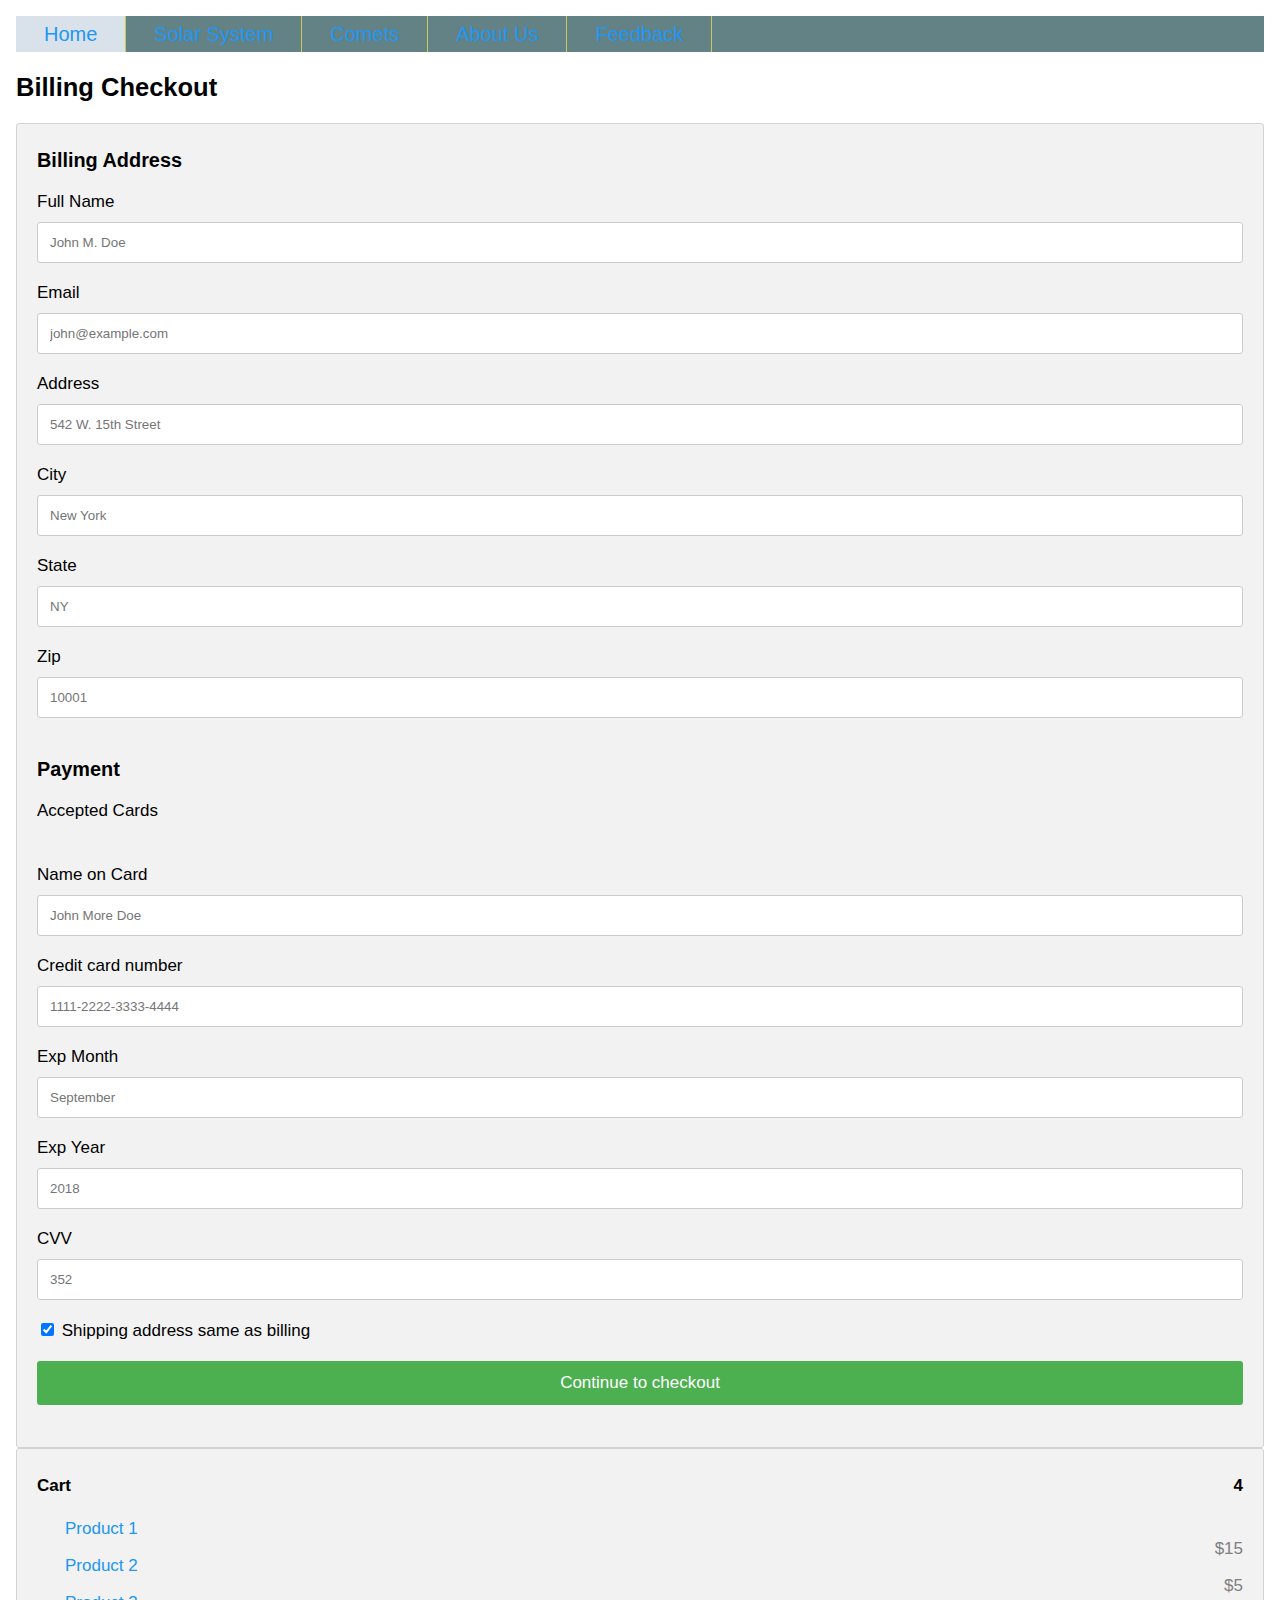
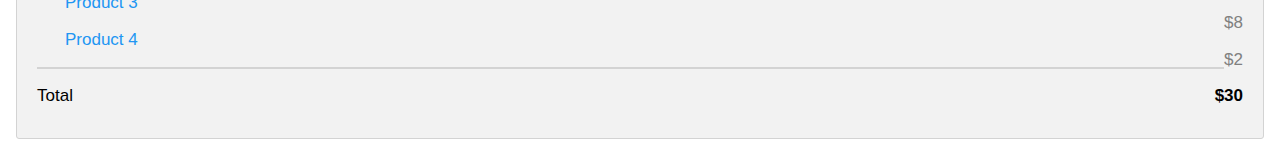
<file: plain11.html>
<html>
<head>
<meta name="viewport" content="width=device-width, initial-scale=1">
<style>
  /*navigation bar css*/
  ul {
  margin: 0;
  padding: 0;
  list-style: none;
  height: 36px;
  line-height: 36px;
  background-color: rgb(98, 130, 133);
  font-family: Arial, Helvetica, sans-serif;
  font-size: 20px;
}
li {
  float: left;
  border-right: 1px solid #ccca56;
  
}
a {
  display: block;
  padding:0 28px;
  color: rgb(193, 201, 201);
  text-decoration: none;
}
a:hover{
background-color: #b89cbe;
}
.linker1{
  background-color: #d9e2eb;
}
  /*navigation bar css*/
body {
  font-family: Arial;
  font-size: 17px;
  padding: 8px;
}
.row {
  display: -ms-flexbox; /* IE10 */
  display: flex;
  -ms-flex-wrap: wrap; /* IE10 */
  flex-wrap: wrap;
  margin: 0 -16px;
}
.col-25 {
  -ms-flex: 25%; /* IE10 */
  flex: 25%;
}
.col-50 {
  -ms-flex: 50%; /* IE10 */
  flex: 50%;
}
.col-75 {
  -ms-flex: 75%; /* IE10 */
  flex: 75%;
}
.col-25,
.col-50,
.col-75 {
  padding: 0 16px;
}
.container {
  background-color: #f2f2f2;
  padding: 5px 20px 15px 20px;
  border: 1px solid lightgrey;
  border-radius: 3px;
}
input[type=text] {
  width: 100%;
  margin-bottom: 20px;
  padding: 12px;
  border: 1px solid #ccc;
  border-radius: 3px;
}

label {
  margin-bottom: 10px;
  display: block;
}

.icon-container {
  margin-bottom: 20px;
  padding: 7px 0;
  font-size: 24px;
}

.btn {
  background-color: #4CAF50;
  color: white;
  padding: 12px;
  margin: 10px 0;
  border: none;
  width: 100%;
  border-radius: 3px;
  cursor: pointer;
  font-size: 17px;
}

.btn:hover {
  background-color: #45a049;
}

a {
  color: #2196F3;
}

hr {
  border: 1px solid lightgrey;
}

span.price {
  float: right;
  color: grey;
}
@media (max-width: 800px) {
  .row {
    flex-direction: column-reverse;
  }
  .col-25 {
    margin-bottom: 20px;
  }
}
</style>
</head>
<body>
  <ul>
    <li class="linker1"><a href="#">Home</a></li>
    <li><a href="#">Solar System</a></li>
    <li><a href="#">Comets</a></li>
    <li><a href="#">About Us</a></li>
    <li><a href="#">Feedback</a></li>
  </ul>
<h2>Billing Checkout</h2>
<div class="row">
  <div class="col-75">
    <div class="container">
      <form action="/action_page.php">
      
        <div class="row">
          <div class="col-50">
            <h3>Billing Address</h3>
            <label for="fname"><i class="fa fa-user"></i> Full Name</label>
            <input type="text" id="fname" name="firstname" placeholder="John M. Doe">
            <label for="email"><i class="fa fa-envelope"></i> Email</label>
            <input type="text" id="email" name="email" placeholder="john@example.com">
            <label for="adr"><i class="fa fa-address-card-o"></i> Address</label>
            <input type="text" id="adr" name="address" placeholder="542 W. 15th Street">
            <label for="city"><i class="fa fa-institution"></i> City</label>
            <input type="text" id="city" name="city" placeholder="New York">

            <div class="row">
              <div class="col-50">
                <label for="state">State</label>
                <input type="text" id="state" name="state" placeholder="NY">
              </div>
              <div class="col-50">
                <label for="zip">Zip</label>
                <input type="text" id="zip" name="zip" placeholder="10001">
              </div>
            </div>
          </div>

          <div class="col-50">
            <h3>Payment</h3>
            <label for="fname">Accepted Cards</label>
            <div class="icon-container">
              <i class="fa fa-cc-visa" style="color:rgb(0, 0, 255);"></i>
              <i class="fa fa-cc-amex" style="color:rgb(255, 145, 0);"></i>
              <i class="fa fa-cc-mastercard" style="color:red;"></i>
              <i class="fa fa-cc-discover" style="color:orange;"></i>
            </div>
            <label for="cname">Name on Card</label>
            <input type="text" id="cname" name="cardname" placeholder="John More Doe">
            <label for="ccnum">Credit card number</label>
            <input type="text" id="ccnum" name="cardnumber" placeholder="1111-2222-3333-4444">
            <label for="expmonth">Exp Month</label>
            <input type="text" id="expmonth" name="expmonth" placeholder="September">
            <div class="row">
              <div class="col-50">
                <label for="expyear">Exp Year</label>
                <input type="text" id="expyear" name="expyear" placeholder="2018">
              </div>
              <div class="col-50">
                <label for="cvv">CVV</label>
                <input type="text" id="cvv" name="cvv" placeholder="352">
              </div>
            </div>
          </div>
          
        </div>
        <label>
          <input type="checkbox" checked="checked" name="sameadr"> Shipping address same as billing
        </label>
        <input type="submit" value="Continue to checkout" class="btn">
      </form>
    </div>
  </div>
  <div class="col-25">
    <div class="container">
      <h4>Cart <span class="price" style="color:black"><i class="fa fa-shopping-cart"></i> <b>4</b></span></h4>
      <p><a href="#">Product 1</a> <span class="price">$15</span></p>
      <p><a href="#">Product 2</a> <span class="price">$5</span></p>
      <p><a href="#">Product 3</a> <span class="price">$8</span></p>
      <p><a href="#">Product 4</a> <span class="price">$2</span></p>
      <hr>
      <p>Total <span class="price" style="color:black"><b>$30</b></span></p>
    </div>
  </div>
</div>

</body>
</html>
</file>
